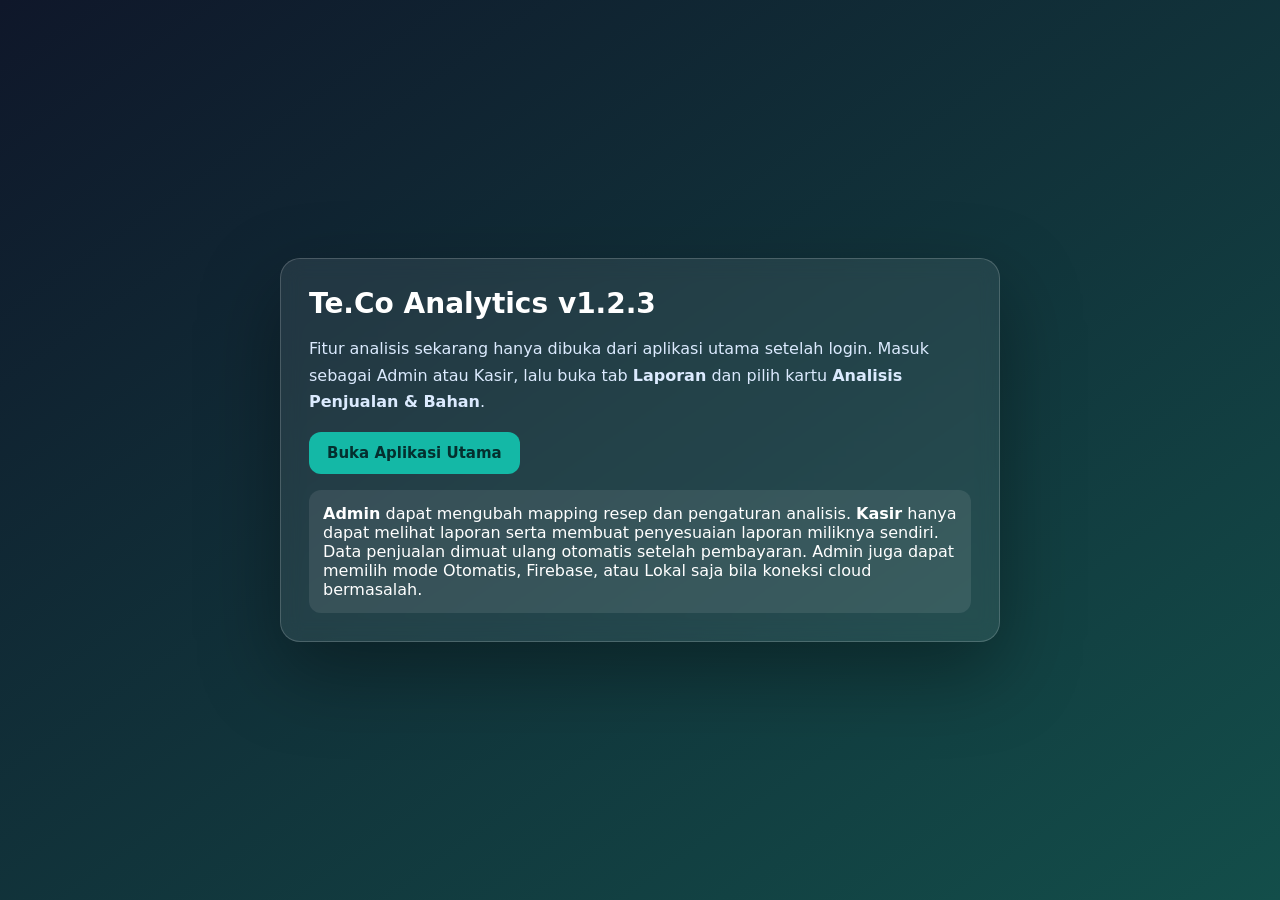
<file: analytics.html>
<!doctype html>
<html lang="id">
<head>
  <meta charset="utf-8">
  <meta name="viewport" content="width=device-width,initial-scale=1,viewport-fit=cover">
  <meta name="theme-color" content="#0f172a">
  <title>Te.Co — Akses Laporan & Analisis</title>
  <style>
    *{box-sizing:border-box}body{margin:0;min-height:100vh;font-family:system-ui,-apple-system,Segoe UI,sans-serif;background:linear-gradient(145deg,#0f172a,#134e4a);color:#fff;display:grid;place-items:center;padding:24px}.card{width:min(720px,100%);background:rgba(255,255,255,.08);border:1px solid rgba(255,255,255,.18);border-radius:20px;padding:28px;box-shadow:0 30px 80px rgba(0,0,0,.35);backdrop-filter:blur(10px)}h1{margin:0 0 10px;font-size:28px}p{color:#dbeafe;line-height:1.65}.hint{background:rgba(255,255,255,.09);border-radius:12px;padding:14px;margin-top:16px}.open{display:inline-block;text-decoration:none;border:0;border-radius:12px;padding:12px 18px;background:#14b8a6;color:#042f2e;font-weight:800;cursor:pointer;font-size:15px}.open:hover{background:#2dd4bf}code{background:rgba(15,23,42,.55);padding:2px 6px;border-radius:5px}</style>
</head>
<body>
  <main class="card">
    <h1>Te.Co Analytics v1.2.3</h1>
    <p>Fitur analisis sekarang hanya dibuka dari aplikasi utama setelah login. Masuk sebagai Admin atau Kasir, lalu buka tab <strong>Laporan</strong> dan pilih kartu <strong>Analisis Penjualan &amp; Bahan</strong>.</p>
    <a class="open" href="./index.html">Buka Aplikasi Utama</a>
    <div class="hint"><strong>Admin</strong> dapat mengubah mapping resep dan pengaturan analisis. <strong>Kasir</strong> hanya dapat melihat laporan serta membuat penyesuaian laporan miliknya sendiri. Data penjualan dimuat ulang otomatis setelah pembayaran. Admin juga dapat memilih mode Otomatis, Firebase, atau Lokal saja bila koneksi cloud bermasalah.</div>
  </main>

<script src="./teco-analytics-addon.js?v=1.3.1"></script>
</body>
</html>
</file>
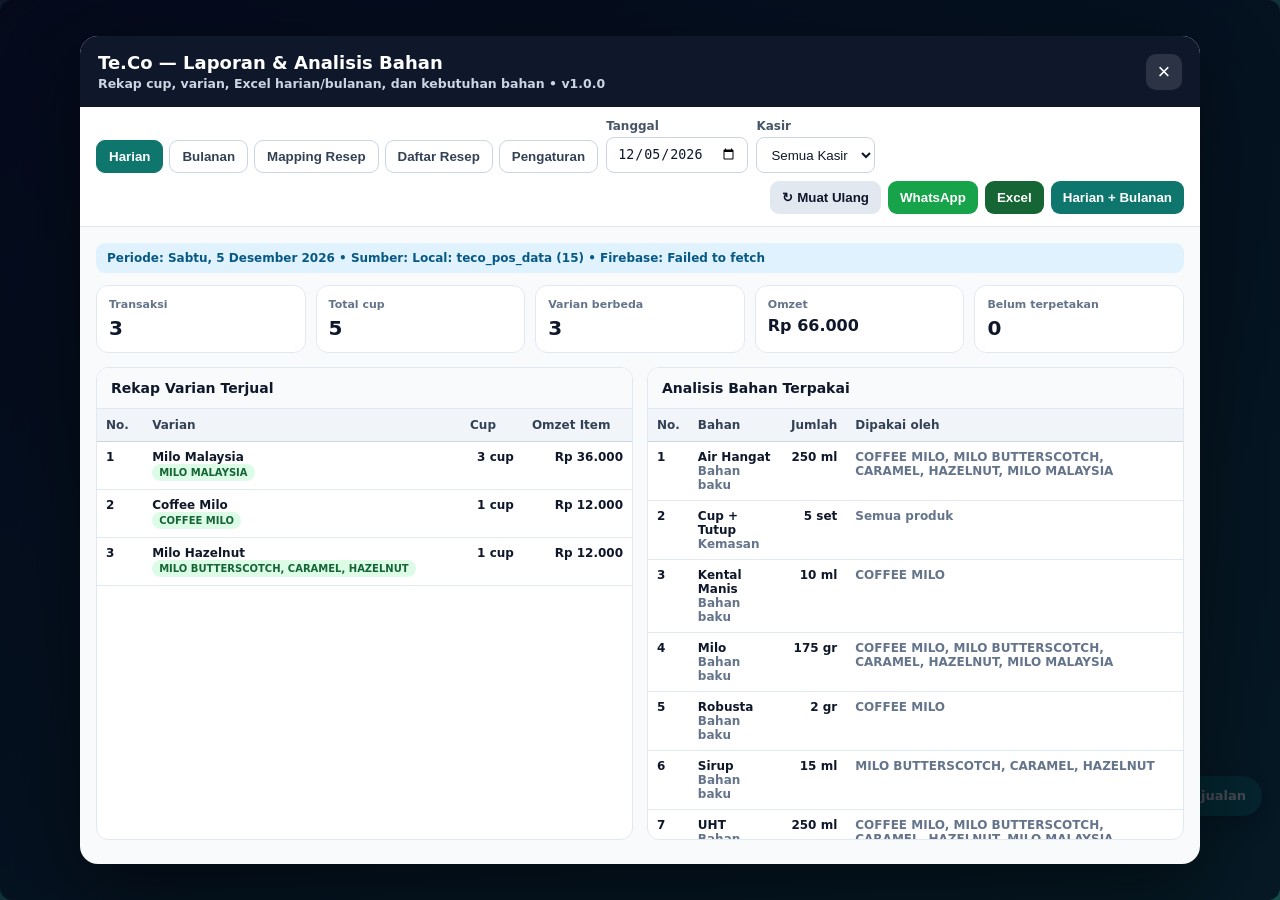
<file: teco-pos-analytics-addon/teco-pos-analytics-addon/analytics.html>
<!doctype html>
<html lang="id">
<head>
  <meta charset="utf-8">
  <meta name="viewport" content="width=device-width,initial-scale=1,viewport-fit=cover">
  <meta name="theme-color" content="#0f172a">
  <title>Te.Co — Laporan & Analisis Bahan</title>
  <style>
    *{box-sizing:border-box}body{margin:0;min-height:100vh;font-family:system-ui,-apple-system,Segoe UI,sans-serif;background:linear-gradient(145deg,#0f172a,#134e4a);color:#fff;display:grid;place-items:center;padding:24px}.card{width:min(720px,100%);background:rgba(255,255,255,.08);border:1px solid rgba(255,255,255,.18);border-radius:20px;padding:28px;box-shadow:0 30px 80px rgba(0,0,0,.35);backdrop-filter:blur(10px)}h1{margin:0 0 10px;font-size:28px}p{color:#dbeafe;line-height:1.65}.hint{background:rgba(255,255,255,.09);border-radius:12px;padding:14px;margin-top:16px}.open{border:0;border-radius:12px;padding:12px 18px;background:#14b8a6;color:#042f2e;font-weight:800;cursor:pointer;font-size:15px}.open:hover{background:#2dd4bf}code{background:rgba(15,23,42,.55);padding:2px 6px;border-radius:5px}</style>
</head>
<body>
  <main class="card">
    <h1>Te.Co Analytics</h1>
    <p>Halaman cadangan untuk membuka rekap penjualan, total cup dan varian, laporan Excel harian–bulanan, pesan WhatsApp, serta analisis pemakaian bahan.</p>
    <button class="open" type="button" onclick="window.TeCoAnalytics && window.TeCoAnalytics.open('daily')">Buka Laporan</button>
    <div class="hint">Simpan halaman ini pada folder yang sama dengan <code>index.html</code> dan <code>teco-analytics-addon.js</code>. Data lokal dapat dibaca karena berada pada domain GitHub Pages yang sama.</div>
  </main>
  <script>window.TECO_ANALYTICS_AUTO_OPEN = true;</script>
  <script src="./teco-analytics-addon.js?v=1.0.0"></script>
</body>
</html>
</file>
